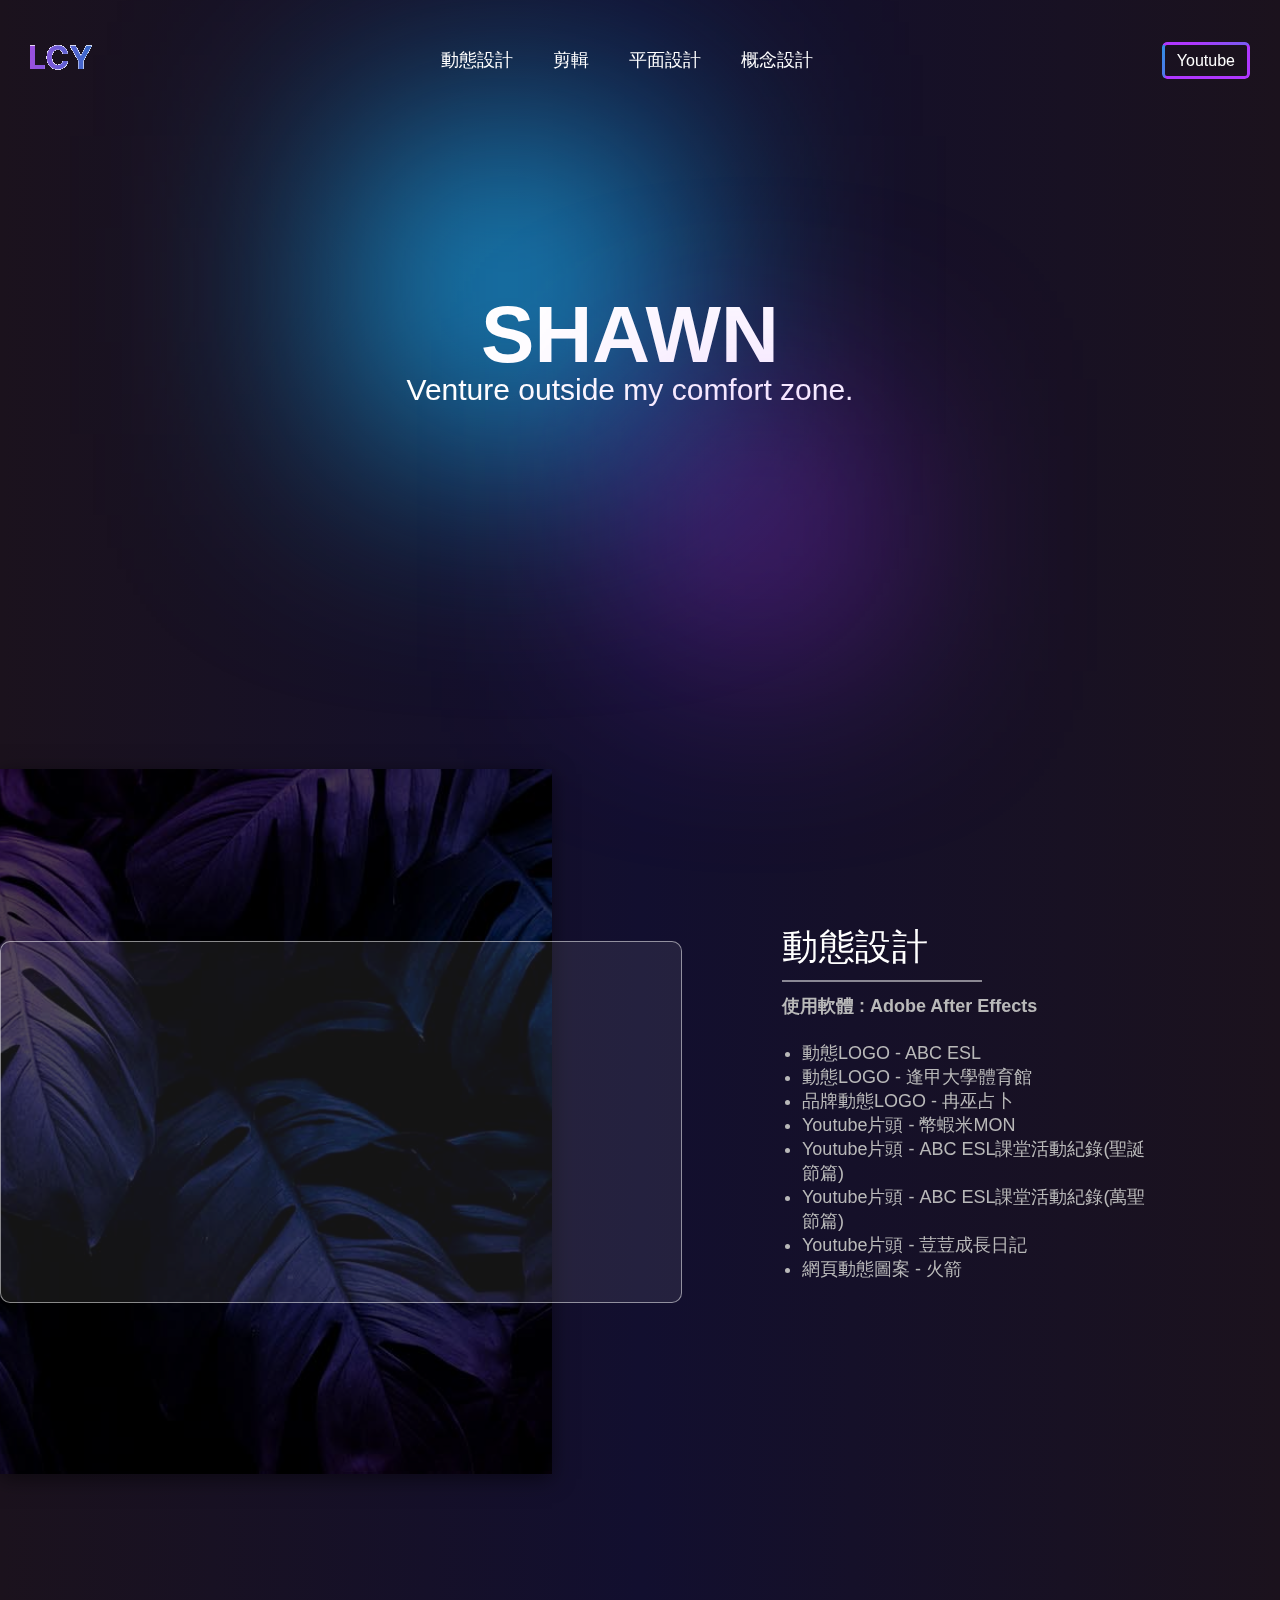
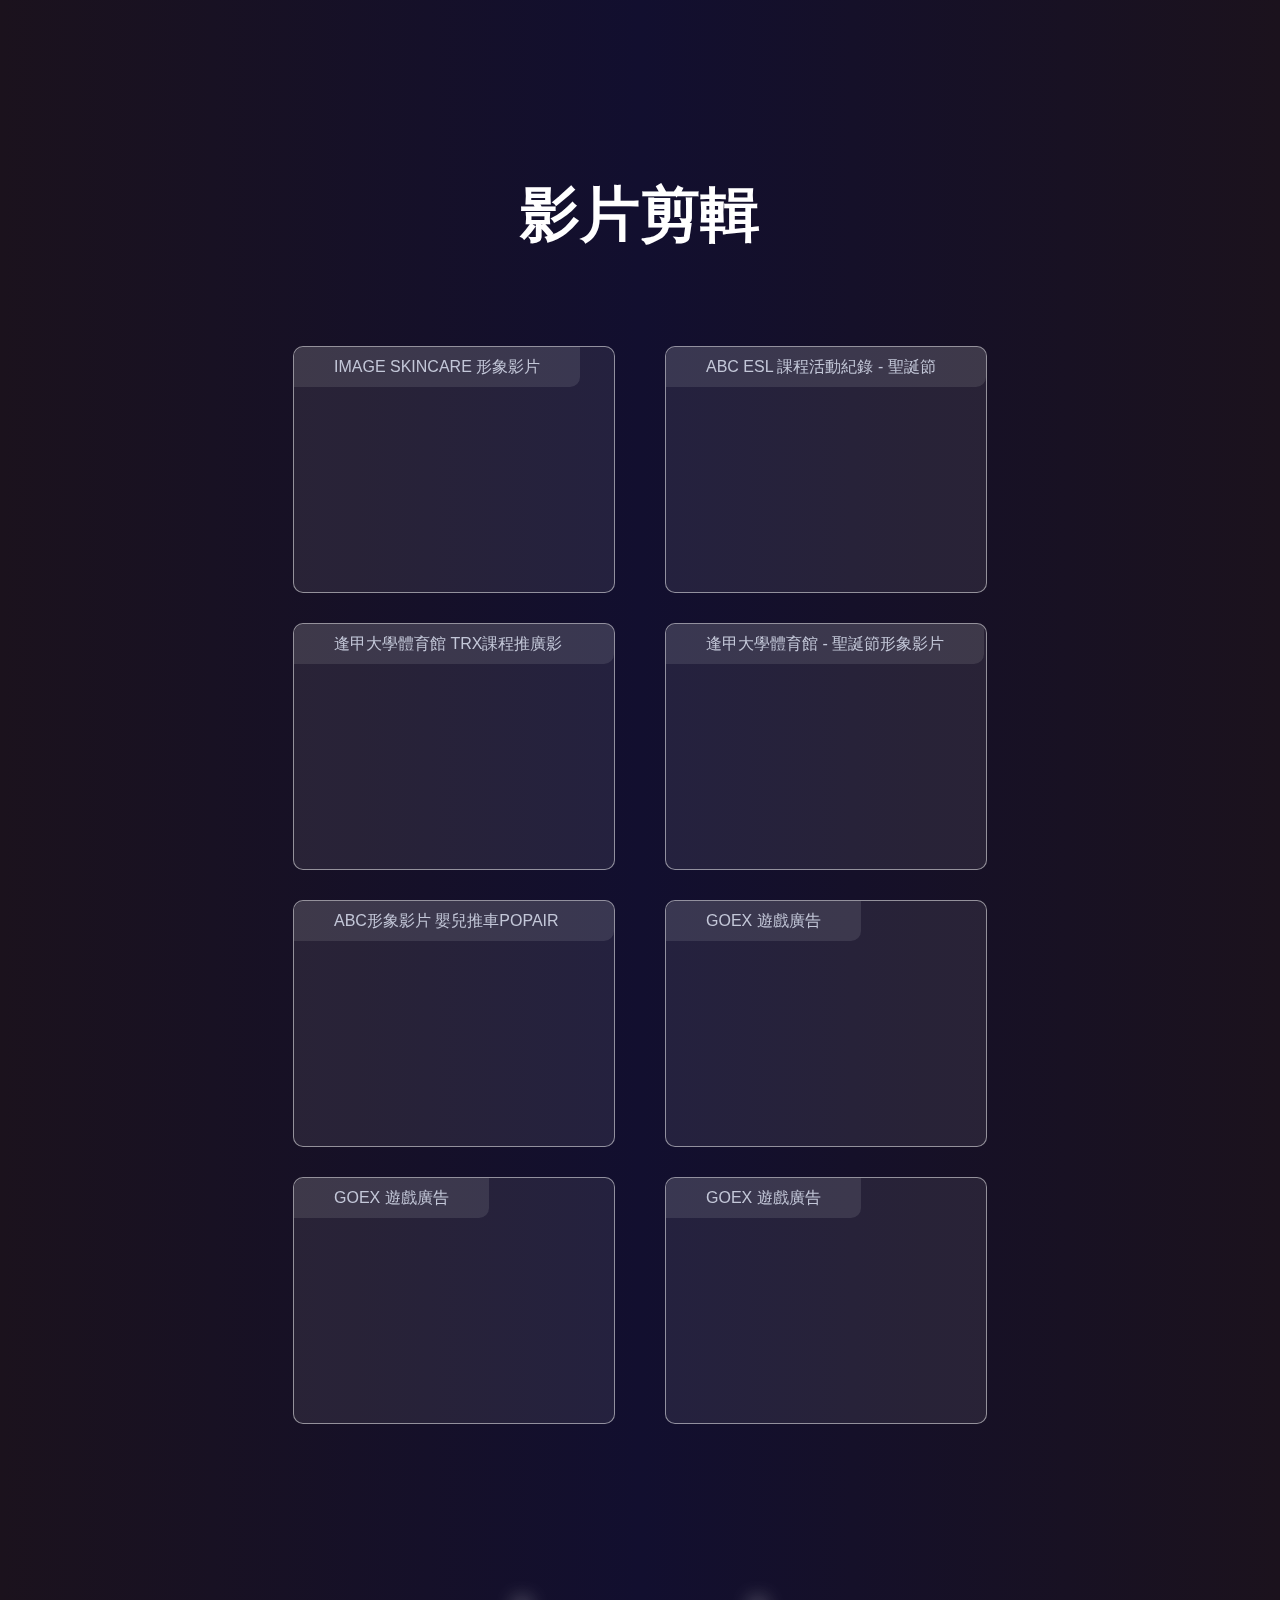
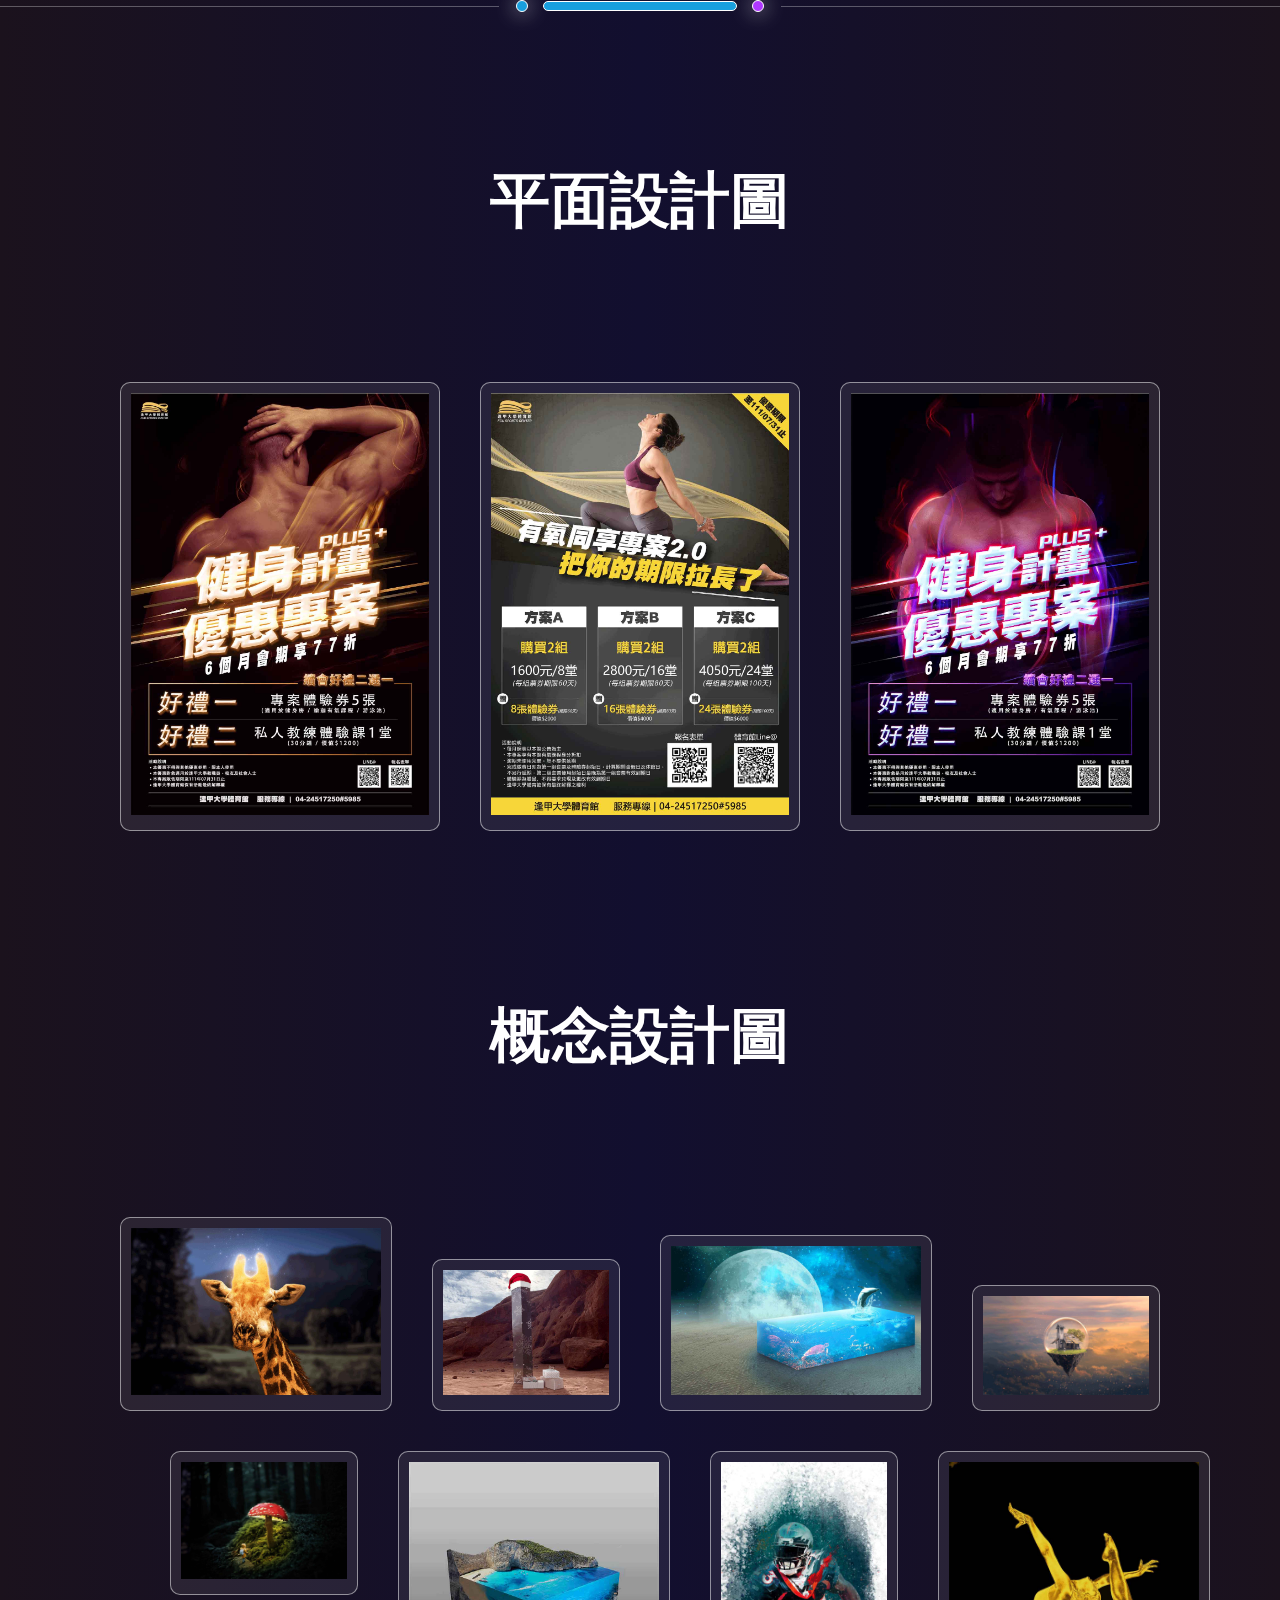
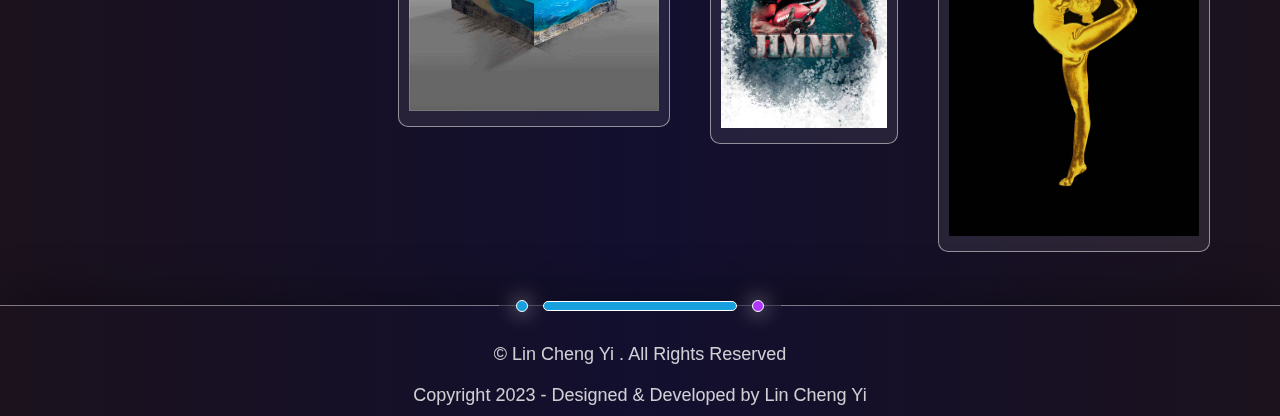
<file: index.html>
<!DOCTYPE html>
<html lang="en">
<head>
    <meta charset="UTF-8">
    <meta http-equiv="X-UA-Compatible" content="IE=edge">
    <meta name="viewport" content="width=device-width, initial-scale=1.0">

    <link rel="stylesheet" href="./style/main_v2.min.css">

    <!-- <link rel="stylesheet" href="https://cdnjs.cloudflare.com/ajax/libs/slick-carousel/1.8.1/slick.css" /> -->
    <!-- <link rel="stylesheet" href="https://cdnjs.cloudflare.com/ajax/libs/slick-carousel/1.8.1/slick-theme.css" /> -->
    <!-- <link rel="stylesheet" href="https://cdnjs.cloudflare.com/ajax/libs/font-awesome/6.1.1/css/all.min.css" integrity="sha512-KfkfwYDsLkIlwQp6LFnl8zNdLGxu9YAA1QvwINks4PhcElQSvqcyVLLD9aMhXd13uQjoXtEKNosOWaZqXgel0g==" crossorigin="anonymous" referrerpolicy="no-referrer" /> -->

    <script src="https://cdnjs.cloudflare.com/ajax/libs/jquery/3.5.1/jquery.js"></script>
    <!-- <script src="https://cdnjs.cloudflare.com/ajax/libs/slick-carousel/1.8.1/slick.js"></script> -->
    <title>Shawn's showreel</title>
    <style>
        .responsive{
            margin: 0 auto;
            justify-content: center;
            display: flex;
            flex-wrap: wrap;
        }
        .sitem{
            width: 25vw;
            margin-bottom: 30px;
        }
    </style>
</head>
<body>
    <div class="shawnReel_main">

        
        
        <!-- Navbar -->
        <div id="shawnReel_header">
            <div class="header">

                <input type="checkbox" >
                <div class="navthree">
                    <span class="line line1"></span>
                    <span class="line line2"></span>
                    <span class="line line3"></span>
                </div>

                <!-- Mobile Navbar -->
                <div id="shawnReel_mbNav">
                    <div class="rightnav">
                        <!-- <div class="top">
                            <img src="./img/logo.png" alt="">
                        </div> -->
                        <div class="mid">
                            <ul>
                                <li><p class="step stepactive"><span></span></p><a href="#fx">動態設計</a><p class="step stepactive"><span></span></p></li>
                                <li><p class="step stepactive"><span></span></p><a href="#motion">剪輯</a><p class="step stepactive"><span></span></p></li>
                                <li><p class="step stepactive"><span></span></p><a href="#GYM">平面設計</a><p class="step stepactive"><span></span></p></li>
                                <li><p class="step stepactive"><span></span></p><a href="#AIPS">概念合成</a><p class="step stepactive"><span></span></p></li>
                            </ul>
                        </div>
                        <div class="btm">
                            <p>Copyright 2023 - Designed & Developed by <span>Lin Cheng Yi</span></p>
                        </div>
                        
                    </div>
                    <div class="rightnavback"></div>
                </div>

                
                <!-- PC Navbar -->
                <div class="headerIn">
                    <div class="logo">
                        <a href="index_v2.html"><img src="./img/logo.png" alt=""></a>
                    </div>
                    <div class="nav">
                        <ul>
                            <li><a class="navbarlinkpass" href="#fx">動態設計</a> </li>
                            <li><a class="navbarlinkpass" href="#motion">剪輯</a></li>
                            <li><a class="navbarlinkpass" href="#GYM">平面設計</a></li>
                            <li><a class="navbarlinkpass" href="#AIPS">概念設計</a></li>
                        </ul>
                    </div>
                    <!-- <div class="logo">
                        <a href="index_v2.html"><img src="./img/logo.png" alt=""></a>
                    </div> -->
                    <div class="sign">
                        <a href="https://youtu.be/wHe_EPfJk_A?si=VNvvX0jA_NDKuzzR" target="_blank"  class="contactMe">Youtube</a>
                    </div>
                </div>
            </div>
        </div>
        
        <!-- Content -->
        <div class="shawnReel_content">

            <!-- home section -->
            <section id="home">
                <div class="container">
                    <h1 class="home_title" data-align="center">Shawn</h1>
                    <p class="home_subtitle" data-align="center">         Venture outside my comfort zone. </p>
                </div>
            </section>

            <!-- shawnReel_dividers -->
            <!-- <div class="shawnReel_dividers">
                <div class="container">
                    <div class="divider_list">
                        <ul>
                            <li>
                                <div class="divider_title">
                                    <h3 class="dtitle"><span>9999</span></h3>
                                    <p class="step">
                                        <span></span>
                                    </p>
                                    <div class="lildivider"></div>
                                </div>
                            </li>
                            <li> 
                                <div class="divider_title">
                                    <h3 class="dtitle"><span>9999</span></h3>
                                    <p class="step"><span></span></p>
                                    <div class="lildivider stop"></div>
                                </div>
                            </li>
                            <li>
                                <div class="divider_title">
                                    <h3 class="dtitle"><span>9999</span></h3>
                                    <p class="step"><span></span></p>
                                    <div class="lildivider"></div>
                                </div>
                            </li>
                            <li>
                                <div class="divider_title">
                                    <h3 class="dtitle"><span>9999</span></h3>
                                    <p class="step"><span></span></p>
                                </div>
                            </li>
                        </ul>
                    </div>
                            
                </div>
            </div> -->

            <!-- 動態設計 -->
            <section id="fx">
                <div class="container">
                    <div class="fxleft">
                        <div class="fximg">
                            <div class="fximgin">
                                
                                
                                
                                <iframe width="560" height="315" src="https://www.youtube.com/embed/wHe_EPfJk_A?si=ZokDRBDv83t41r-4" title="YouTube video player" frameborder="0" allow="accelerometer;  clipboard-write; encrypted-media; gyroscope; picture-in-picture; web-share" allowfullscreen></iframe>


                            </div>
                        </div>
                        <div class="fxbg">
                            <div class="fxcolor"></div>
                            <div class="fximage"></div>
                        </div>
                    </div>
                    <div class="fxright" >
                        <div class="fxrightin">
                            <h3 class="fxtitle">
                                動態設計
                            </h3>
                            <h3 class="textDivider"></h3>
                            <div class="fxcontent" >
                                <h4>
                                    使用軟體 : Adobe After Effects
                                </h4 >
                                <ul style="padding-inline-start: 20px;">
                                    <!-- <li>使用軟體 : Adobe Premiere </li> -->
                                    <li>動態LOGO - ABC ESL</li>
                                    <li>動態LOGO - 逢甲大學體育館</li>
                                    <li>品牌動態LOGO - 冉巫占卜</li>
                                    <li>Youtube片頭 - 幣蝦米MON</li>
                                    <li>Youtube片頭 - ABC ESL課堂活動紀錄(聖誕節篇)</li>
                                    <li>Youtube片頭 - ABC ESL課堂活動紀錄(萬聖節篇)</li>
                                    <li>Youtube片頭 - 荳荳成長日記</li>
                                    <li>網頁動態圖案 - 火箭</li>
                                </ul>
                                
                            </div>
                        </div>
                    </div>
                </div>
            </section>


            <!-- motion graphic section -->
            <section id="motion">
                
                <div class="container bg-primary p-5">
                    <h1>影片剪輯</h1>
                    <div class=" responsive">
                        <div class="" >
                            <div class="sitem">
                                <span>Image skincare 形象影片</span>
                                <iframe width="100%" height="200px" src="https://www.youtube.com/embed/8OcMymAA-Kg" title="YouTube video player" frameborder="0" allow="accelerometer;  clipboard-write; encrypted-media; gyroscope; picture-in-picture; web-share" allowfullscreen></iframe>
                            </div>
                        </div>
                        <div class="" >
                            <div class="sitem">
                                <span>ABC ESL 課程活動紀錄 - 聖誕節篇</span>
                                <iframe width="100%" height="200px" src="https://www.youtube.com/embed/mh3BnU1owT4" title="YouTube video player" frameborder="0" allow="accelerometer;  clipboard-write; encrypted-media; gyroscope; picture-in-picture; web-share" allowfullscreen></iframe>
                            </div>
                        </div>
                        
                        <div class="" >
                            <div class="sitem">
                                <span>逢甲大學體育館 TRX課程推廣影片</span>
                                <iframe width="100%" height="200px" src="https://www.youtube.com/embed/myGoJM1970M" title="YouTube video player" frameborder="0" allow="accelerometer;  clipboard-write; encrypted-media; gyroscope; picture-in-picture; web-share" allowfullscreen></iframe>
                            </div>
                        </div>
                        <div class="" >
                            <div class="sitem">
                                <span>逢甲大學體育館 - 聖誕節形象影片</span>
                                <iframe width="100%" height="200px" src="https://www.youtube.com/embed/jIW8evduyHU" title="YouTube video player" frameborder="0" allow="accelerometer;  clipboard-write; encrypted-media; gyroscope; picture-in-picture; web-share" allowfullscreen></iframe>
                            </div>
                        </div>
                        <div class="" >
                            <div class="sitem">
                                <span>ABC形象影片 嬰兒推車popair系列</span>
                                <iframe width="100%" height="200px" src="https://www.youtube.com/embed/nWfHtiLQ6oI" title="YouTube video player" frameborder="0" allow="accelerometer;  clipboard-write; encrypted-media; gyroscope; picture-in-picture; web-share" allowfullscreen></iframe>
                            </div>
                        </div>
                        <div class="" >
                            <div class="sitem">
                                <span>GOEX 遊戲廣告</span>
                                <iframe width="100%" height="200px" src="https://www.youtube.com/embed/4jYe_CzMZ2Q" title="YouTube video player" frameborder="0" allow="accelerometer;  clipboard-write; encrypted-media; gyroscope; picture-in-picture; web-share" allowfullscreen></iframe>
                            </div>
                        </div>
                        <div class="" >
                            <div class="sitem">
                                <span>GOEX 遊戲廣告</span>
                                <iframe width="100%" height="200px" src="https://www.youtube.com/embed/ZJI945tR3yk" title="YouTube video player" frameborder="0" allow="accelerometer;  clipboard-write; encrypted-media; gyroscope; picture-in-picture; web-share" allowfullscreen></iframe>
                            </div>
                        </div>
                        <div class="" >
                            <div class="sitem">
                                <span>GOEX 遊戲廣告</span>
                                <iframe width="100%" height="200px" src="https://www.youtube.com/embed/LSrk2NEF0T4" title="YouTube video player" frameborder="0" allow="accelerometer;  clipboard-write; encrypted-media; gyroscope; picture-in-picture; web-share" allowfullscreen></iframe>
                            </div>
                        </div>
                        
                        
                        
                        
                    </div> 
                </div>
            
        </section>


            <!-- compotion section -->
            <!-- <section id="comp">
                <div class="container">
                    <div class="compleft fxleft">
                        <div class="fximg">
                            <div class="fximgin">
                                <video width="640" height="360" controls>
                                    <source src="./img/2021_Shawn's_Deomreel.mp4" type="video/mp4">
                                  Your browser does not support the video tag.
                                </video>
                                
                                <img src="./img/1x1.jpg" alt="">
                            </div>
                        </div>
                        <div class="compbg fxbg">
                            <div class="fxcolor"></div>
                            <div class="fximage"></div>
                        </div>
                    </div>
                    <div class="fxright" style=" padding: 166px 0px 4px 197px;">
                        <div class="fxrightin">
                            <h3 class="fxtitle" style="margin-top: -27px;">
                                Nuke Demoreel
                            </h3>
                            <h3 class="textDivider"></h3>
                            <div class="fxcontent" >
                                <h4>
                                    software used :Nuke Mocha
                                </h4 >
                                <ul style="padding-inline-start: 20px;">
                                    <li>Mocha tracking</li>
                                    <li>CameraTracker</li>
                                    <li>Keying</li>
                                    <li>Roto</li>
                                </ul>
                            </div>
                        </div>
                    </div>
                </div>
            </section> -->

            <!-- zbrush section -->
            <!-- <section id="zbrush">
                    <div class="container">
                        <div class=" zleft">
                            <div class="zleftup">
                                <div class="leftupin">
                                    <img src="./img/img-9.jpg" alt="">
                                    <img src="./img/img-9.jpg" alt="">
                                    <img src="./img/img-9.jpg" alt="">
                                    <img src="./img/img-9.jpg" alt="">
                                </div>
                                    
                                
                            </div>
                        </div>
                        <div class="zright">
                            <div class="zrightin">
                                <h3 class="ztitle">
                                    3D雕塑
                                </h3>
                                <h3 class="textDivider"></h3>
                                <div class="zcontent">
                                    <p>
                                        使用軟體:Zbrush
                                    </p>
                                </div>
                                <div class="rightdown">
                                    <video  controls>
                                        <source src="./img/zbrush1.mp4" type="video/mp4">
                                      Your browser does not support the video tag.
                                    </video>
                                </div>
                            </div>
                        </div>
                    </div>
            </section> -->


            <!-- robotdivider section -->
            <div id="robotdivider">
                <div class="robotin">
                    <div class="robot">
                        <div class="rob1"></div>
                        <div class="lifebar"></div>
                        <div class="rob2"></div>
                    </div>
                </div>
            </div>


            <!-- GYM section -->
             <section id="GYM">
                <div class="container">
                    <h1>平面設計圖</h1>
                    <div class="artmap">
                        <div class="artmap_top">
                            <div class="item tall">
                                <img class="" src="./img/1006.jpg" alt="">
                            </div>
                            <div class="item tall">
                                <img class="" src="./img/1007.jpg" alt="">
                            </div>
                            <div class="item tall">
                                <img class="" src="./img/1008.jpg" alt="">
                            </div>
                           
                            
                        </div>
                       
                    </div>
                </div>
                    
            </section>

            <!-- AIPS section -->
             <section id="AIPS">
                <div class="container">
                    <h1>概念設計圖</h1>
                    <div class="artmap">
                        <div class="artmap_top">
                            <div class="item tall">
                                <img class="" src="./img/8zWknSG.jpg" alt="">
                            </div>
                            <div class="item short">
                                <img class="" src="./img/Eudb3sz.jpg" alt="">
                            </div>
                            <div class="item tall">
                                <img class="" src="./img/VXCAKV1.jpg" alt="">
                            </div>
                            <div class="item short">
                                <img class="" src="./img/PGy3zAE.jpg" alt="">
                            </div>
                            
                        </div>
                        <div class="artmap_bottom">
                            <div class="item short">
                                <img class="" src="./img/LzkYsp4.jpg" alt="">
                            </div>
                            <div class="item tall">
                                <img class="" src="./img/beach.jpg" alt="">
                            </div>
                            <div class="item short">
                                <img class="" src="./img/coach1.jpg" alt="">
                            </div>
                            <div class="item tall">
                                <img class="" src="./img/Golden.jpg" alt="">
                            </div>

                        </div>
                    </div>
                </div>
                    
            </section>
            
            <br>

            

            <!-- robotdivider section -->
            <div id="robotdivider" >
                <div class="robotin contacttopline">
                    <div class="robot">
                        <div class="rob1"></div>
                        <div class="lifebar"></div>
                        <div class="rob2"></div>
                    </div>
                </div>
            </div>

            <!-- contact me section -->
            <!-- <section id="contact">
                <div class="shawnReel_dividers">
                    <div class="container">
                        <h1>與我聯絡</h1>
                        <div class="conitem">
                            <div class="contop">
                            </div>
                            <div class="conbottom">
                                <ul>
                                    <li>
                                        <div>
                                            <p>name</p>
                                            <h2>SHAWN LIN</h2>
                                        </div>
                                    </li>
                                    <li>
                                        <div>
                                            <p>email</p>
                                            <h2>acc0752001@gmail.com</h2>
                                        </div>
                                    </li>
                                    <li>
                                        <div>
                                            <p>phone</p>
                                            <h2>0952-626-779</h2>
                                        </div>
                                    </li>
                                    <li>
                                        <div>
                                            <p>name</p>
                                            <h2>SHAWN LIN</h2>
                                        </div>
                                    </li>
                                </ul>
                            </div>
                        </div>
                    </div>
                </div>
            </section> -->
        </div> 
            <!-- footer -->
        <section id="shawnReel_footer">
            <div class="container"   style="padding-top: 28px;">
                <p>© Lin Cheng Yi . All Rights Reserved</p>
                <p>Copyright 2023 - Designed & Developed by Lin Cheng Yi</p>
            </div>
        </section>

        <!-- totop -->
        <a href="#home"></a>
    </div>

</body>
</html>

<script>
    $(window).scroll(function(){
        if($(window).scrollTop() > 0){
            $(".header").addClass("active");
            $(".sign  a").addClass("active");
        }else{
            $(".header").removeClass("active"); 
        }
    })
    
    $(".responsive").slick({
            //autoplay: true,
            // autoplaySpeed: 3000,
            dots: true,
            infinite: true,
            speed: 1000,
            slidesToShow: 4,
            slidesToScroll: 1,
            responsive: [
                {
                breakpoint: 1700,
                settings: {
                    slidesToShow: 3,
                    slidesToScroll: 3,
                    infinite: true,
                    dots: true
                }
                },
                {
                breakpoint: 1425,
                settings: {
                    slidesToShow: 2,
                    slidesToScroll: 2
                }
                },
                {
                breakpoint: 870,
                settings: {
                    slidesToShow: 1,
                    slidesToScroll: 1
                }
                }
            ]
        });
        
        let navactivetoogle=0;
    $("#shawnReel_mbNav > .rightnav > .mid > ul > li   ").on('click', function(){
        $(".header input").prop("checked", false);
        // $(".rightnav ").removeClass("rightnavactive");
        // $(".header ul ").removeClass("navactivetoogle");
        // navactivetoogle = !navactivetoogle;
        // $("#shawnReel_mbNav").css("display", "none")
    })
    // $(".navthree").on('click', function(){
    //     if(navactivetoogle){
    //         $("#shawnReel_mbNav .rightnav").removeClass("switch");
    //         $(".header ul ").removeClass("navactivetoogle");
    //         navactivetoogle = !navactivetoogle;
    //         $("#shawnReel_mbNav ").css("display", "none");
    //     }else{
    //         $("#shawnReel_mbNav .rightnav").addClass("switch");
    //         $(".header ul").addClass("navactivetoogle");
    //         navactivetoogle = !navactivetoogle;
    //         $("#shawnReel_mbNav ").css("display", "block");
    //     }
    // })
</script>
</file>
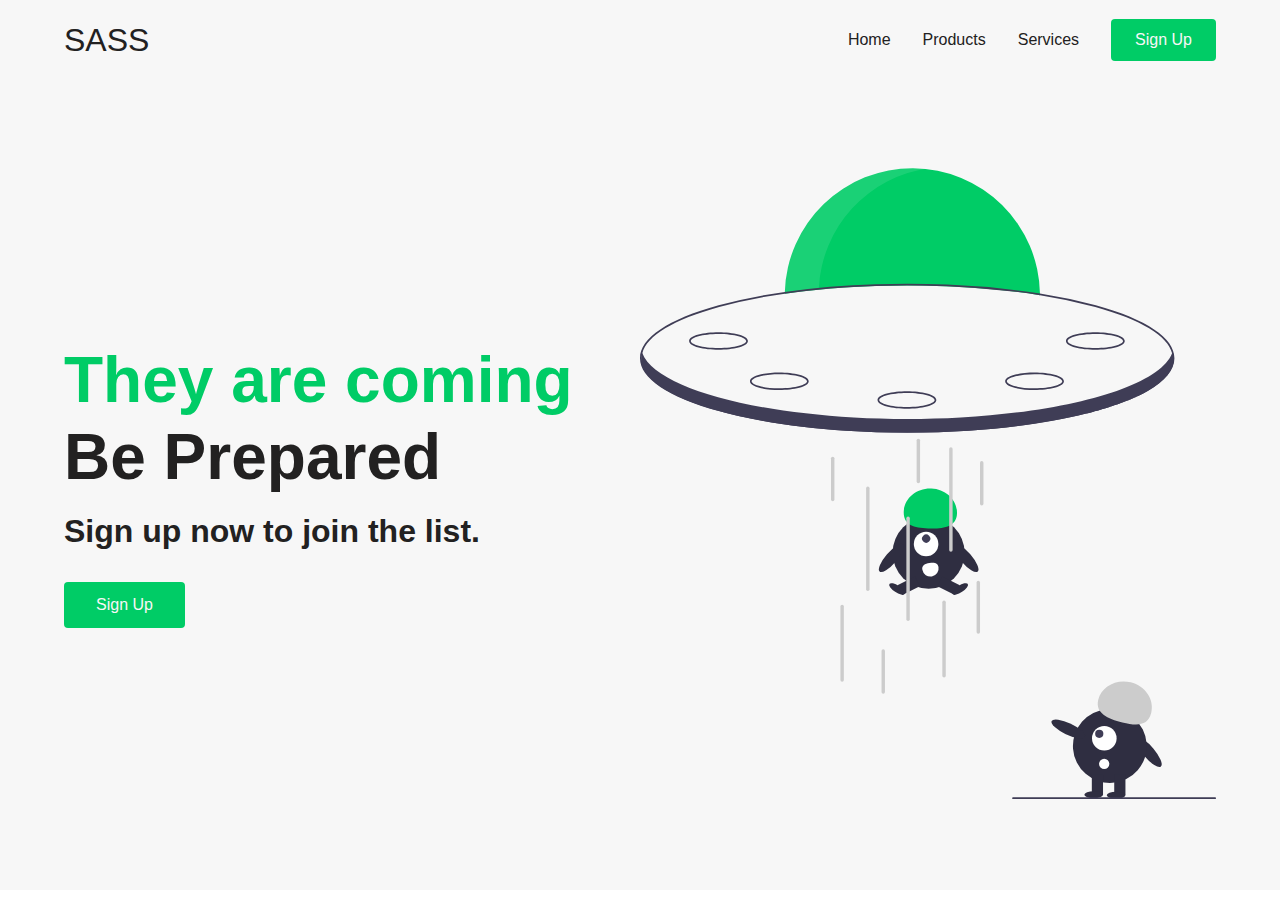
<file: lab/demo/sass-website-v1-main/index.html>
<!DOCTYPE html>
<html lang="en">
  <head>
    <meta charset="UTF-8" />
    <meta name="viewport" content="width=device-width, initial-scale=1.0" />
    <link
      rel="stylesheet"
      href="https://use.fontawesome.com/releases/v5.15.1/css/all.css"
      integrity="sha384-vp86vTRFVJgpjF9jiIGPEEqYqlDwgyBgEF109VFjmqGmIY/Y4HV4d3Gp2irVfcrp"
      crossorigin="anonymous"
    />
    <link rel="stylesheet" href="./styles/styles.css" />
    <title>Document</title>
  </head>
  <body>
    <!-- Navbar Section -->
    <nav class="navbar">
      <a href="/" class="navbar__logo">SASS</a>
      <div class="navbar__bars"><i class="fas fa-bars"></i></div>
      <div class="navbar__menu">
        <a href="/" class="navbar__menu--links">Home</a>
        <a href="/" class="navbar__menu--links">Products</a>
        <a href="/" class="navbar__menu--links">Services</a>
        <a href="/" class="navbar__menu--links" id="button">Sign Up</a>
      </div>
    </nav>

    <!-- Hero Section -->
    <div class="hero">
      <div class="hero__container">

        <div class="hero__container--left">
          <h1>They are coming</h1>
          <h2>Be Prepared</h2>
          <p>Sign up now to join the list.</p>
          <button class="hero__container--btn"><a href="#">Sign Up</a></button>
        </div>


        <div class="hero__container--right">
          <img
            src="images/img-2.svg"
            alt="alien"
            class="hero__container--img"
          />
        </div>
        
      </div>
    </div>
  </body>
</html>
</file>
<file: lab/demo/sass-website-v1-main/styles/styles.css>
.navbar__menu--links, .navbar__menu, .navbar__logo {
  display: flex;
  align-items: center;
}

.navbar {
  background: #f7f7f7;
  height: 80px;
  display: flex;
  justify-content: space-between;
  padding: 0.5rem calc((100vw - 1200px) / 2);
  z-index: 10;
  position: relative;
}
.navbar__logo {
  color: #222121;
  cursor: pointer;
  text-decoration: none;
  font-size: 2rem;
  margin-left: 24px;
}
.navbar__bars {
  opacity: 0;
}
@media screen and (max-width: 768px) {
  .navbar__bars {
    color: #222121;
    opacity: 1;
    position: absolute;
    top: 22px;
    right: 20px;
    font-size: 2rem;
  }
}
.navbar__menu {
  list-style: none;
  text-align: center;
  margin-right: 24px;
}
@media screen and (max-width: 768px) {
  .navbar__menu {
    display: none;
  }
}
.navbar__menu--links {
  color: #222121;
  justify-content: center;
  text-decoration: none;
  padding: 0 1rem;
}
.navbar__menu--links:hover {
  color: #00cc66;
  transition: all 0.3s ease;
}
.navbar__menu #button {
  padding: 12px 24px;
  border: none;
  outline: none;
  border-radius: 4px;
  background: #00cc66;
  margin-left: 16px;
  color: #f7f7f7;
}
.navbar__menu #button:hover {
  background: #fb4b4e;
  transition: all 0.3s ease;
}

* {
  box-sizing: border-box;
  margin: 0;
  padding: 0;
  font-family: "Kumbh Sans", sans-serif;
}

.hero {
  background-color: #f7f7f7;
}
.hero__container {
  display: grid;
  grid-template-columns: 1fr 1fr;
  align-items: center;
  justify-items: center;
  margin: 0 auto;
  height: 90vh;
  z-index: 1;
  width: 100%;
  max-width: 1200px;
  padding-right: 24px;
  padding-left: 24px;
}
@media screen and (max-width: 768px) {
  .hero__container {
    grid-template-columns: 1fr;
    height: 100%;
  }
}
.hero__container--left {
  width: 100%;
  line-height: 1.2;
}
@media screen and (max-width: 768px) {
  .hero__container--left {
    padding: 5rem 0;
  }
}
@media screen and (max-width: 280px) {
  .hero__container--left {
    line-height: 1.5;
  }
}
.hero__container--left h1 {
  font-size: 4rem;
  color: #00cc66;
}
@media screen and (max-width: 280px) {
  .hero__container--left h1 {
    font-size: 1.5rem;
  }
}
.hero__container--left h2 {
  font-size: 4rem;
  color: #222121;
}
@media screen and (max-width: 280px) {
  .hero__container--left h2 {
    font-size: 2rem;
  }
}
.hero__container--left p {
  font-size: 2rem;
  color: #222121;
  margin-top: 1rem;
  font-weight: 700;
}
@media screen and (max-width: 280px) {
  .hero__container--left p {
    font-size: 1.5rem;
  }
}
.hero__container--btn {
  font-size: 1rem;
  background-color: #00cc66;
  padding: 14px 32px;
  border: none;
  border-radius: 4px;
  color: #f7f7f7;
  margin-top: 2rem;
  cursor: pointer;
  position: relative;
  transition: all 0.3s;
  outline: none;
}
.hero__container--btn a {
  position: relative;
  z-index: 2;
  color: #f7f7f7;
  text-decoration: none;
}
.hero__container--btn:after {
  position: absolute;
  content: "";
  top: 0;
  left: 0;
  width: 0;
  height: 100%;
  background: #fb4b4e;
  transition: all 0.3s;
  border-radius: 4px;
}
.hero__container--btn:hover:after {
  width: 100%;
}
.hero__container--right {
  text-align: center;
}
.hero__container--img {
  height: 100%;
  width: 100%;
}/*# sourceMappingURL=styles.css.map */
</file>
<file: style/main_v2.min.css>
@import url("https://fonts.googleapis.com/css2?family=Montserrat:wght@500&display=swap");@import url("https://fonts.googleapis.com/css2?family=Noto+Sans+TC:wght@300&display=swap");@import url("https://fonts.googleapis.com/css2?family=Inter:wght@900&family=Noto+Sans+TC:wght@300&display=swap");@keyframes btnBorder{0%{background-position: 0% 50%;} 50%{background-position: 100% 50%;} 100%{background-position: 0% 50%;}}.stepactive{display: block;}html, body{margin: 0; padding: 0; box-sizing: border-box; font-family: "Nunito", sans-serif; font-weight: 100; scroll-behavior: smooth;}body{background: linear-gradient(90deg, #1b121d 0, #120f2f 50%, #1b121d 100%); overflow-x: hidden; position: relative; overflow-x: hidden; font-size: 18px; font-weight: 400; word-break: break-word; height: 100vh; max-height: 100vh;}body::before{content: ""; position: fixed; width: 300px; height: 300px; left: 28%; top: 15%; background: #189fde; filter: blur(120px);}body::after{content: ""; position: fixed; width: 150px; height: 150px; right: 35%; top: 50%; background: #af37ff; filter: blur(120px);}.shawnReel_main{position: relative; display: flex; flex-direction: column; min-height: 100vh; box-sizing: border-box;}#shawnReel_header .rightnav{width: 80%; height: 100vh; position: fixed; transform: translateX(100%); display: flex; flex-direction: column; padding: 50px 10px; top: 0; right: 0; background-color: #130f15; color: #fff; z-index: 10; transition: 0.3s;}#shawnReel_header .top{height: 20%; display: flex; align-items: center; margin: 0 auto;}#shawnReel_header .mid{height: 50%;}#shawnReel_header .mid ul{padding: 0;}.header .nav ul{padding-left: 0px;}#shawnReel_header .mid li{display: flex; justify-content: center; align-items: center; text-align: center; font-size: 25px; padding: 10px 0; list-style: none;}#shawnReel_header .mid li:hover .step{display: block;}#shawnReel_header .mid li:hover a{color: rgb(255, 255, 255); font-size: 28px;}#shawnReel_header .mid .step{display: none; width: 18px; height: 18px; align-items: center;}#shawnReel_header .mid .step span{font-size: 4px; padding: 0px 7px; top: -9.5px;}#shawnReel_header .mid p{margin: 0 2.5px;}#shawnReel_header .mid a{color: rgba(255, 255, 255, 0.6); text-decoration: none;}#shawnReel_header .btm{height: 20%; display: flex; align-items: flex-end; justify-content: center; position: relative; bottom: 0; font-size: 16px; text-align: center; color: rgba(255, 255, 255, 0.6);}#shawnReel_header .btm span{padding: 2px 5px; font-size: 18px; color: rgb(255, 255, 255); animation: Color 3s linear infinite;}@keyframes Color{0%{color: rgb(255, 255, 255);} 50%{color: rgba(255, 255, 255, 0.6);} 100%{color: rgb(255, 255, 255);}}#shawnReel_header .rightnavback{width: 100%; height: 100vh; position: fixed; transform: translateX(-100%); top: 0; left: 0; right: 0; bottom: 0; background-color: rgba(0, 0, 0, 0.9); transition: 0.3s ease-in-out;}#shawnReel_header{position: fixed; width: 100%; z-index: 5;}.header{position: relative; padding: 30px; right: 0; top: 0; left: 0; border-bottom: 1px solid transparent; transition: 0.3s;}.header input, .header .navthree{display: none;}.header.active{font-size: 16px; padding: 8px 30px; background: linear-gradient(90deg, #1b121d 0, #120f2f 50%, #1b121d 100%); box-shadow: 0px 0px 7px rgba(255, 255, 255, 0.3);}.header .headerIn{display: flex; justify-content:space-between; align-items: center;}.header .headerIn .contactMe{font-size: 16px; background-color: transparent; position: relative; padding: 10px 15px; color: #fff; border-radius: 6px; transition: all 0.3s ease; text-decoration: none; cursor: pointer;}.header .headerIn .contactMe:after{content: ""; position: absolute; top: 0; left: 0; right: 0; bottom: 0; border-radius: 5px; border: 3px solid transparent; background: linear-gradient(-45deg, #af37ff, #189fde, #af37ff, #af37ff); background-size: 400% 400%; -webkit-mask: linear-gradient(#fff 0 0) padding-box, linear-gradient(#fff 0 0); -webkit-mask-composite: destination-out; animation: btnBorder 5s linear 0s infinite alternate forwards running;}.header .nav ul{display: flex; justify-content: space-between; list-style-type: none; color: #fff;}.header .nav li{margin: 0 20px;}.header .nav a{text-decoration: none; color: #fff;}.navbarlink{text-decoration: none; color: #fff;}@media screen and (max-width: 1150px){.header .header.active{padding: 32px 30px;} .header .headerIn{display: none;} .header input, .header .navthree{display: block; position: absolute; top: 20px; right: 20px;} .header.active{padding: 32px 30px;} .header .navthree{width: 35px; height: 28px; z-index: 11; display: flex; flex-direction: column; justify-content: space-between; cursor: pointer;} .header .navthree .line{height: 4px; width: 100%; border-radius: 10px; background: rgb(255, 255, 255); transition: transform 0.3s ease-in-out;} .header .navthree .line1{transform-origin: 0% 0%;} .header .navthree .line3{transform-origin: 0% 100%;} .header input{width: 40px; height: 40px; z-index: 15; margin: 0; opacity: 0; cursor: pointer;} .header input[type=checkbox]:checked ~ #shawnReel_mbNav .rightnav{transform: translateX(0);} .header input[type=checkbox]:checked ~ #shawnReel_mbNav .rightnavback{transform: translateX(0);} .header input[type=checkbox]:checked ~ .navthree .line1{transform: rotate(45deg);} .header input[type=checkbox]:checked ~ .navthree .line2{animation: byetwo linear 0.2s alternate forwards running;} .header input[type=checkbox]:checked ~ .navthree .line3{transform: rotate(-45deg);} @keyframes byetwo{0%{transform: translateX(0); opacity: 100;} 100%{transform: translateX(-10px); opacity: 0;} }}.shawnReel_content{padding: 100px 0px 0px 0px; position: relative; display: flex; flex-direction: column; color: #fff; min-height: 100vh;}#home{padding: 180px 50px 30px 30px; overflow: hidden; line-height: 1.44px;}#home > .container{max-width: 1800px; padding: 0 100px; margin: 0 auto; min-height: 300px; text-align: center;}#home > .container > .home_title{text-transform: uppercase; font-size: 80px;}#home > .container > .home_subtitle{font-size: 30px;}@media screen and (max-width: 900px){#home > .container > .home_title{font-size: 60px;} #home > .container > .home_subtitle{font-size: 24px;} #home > .container{padding: 0;}}@media screen and (max-width: 450px){#home > .container > .home_subtitle{font-size: 17px;}}.shawnReel_dividers{border-top: 1px solid rgba(255, 255, 255, 0.08); border-bottom: 1px solid rgba(255, 255, 255, 0.08); box-shadow: 0 5px 20px rgba(0, 0, 0, 0.25); background-color: rgba(0, 0, 0, 0.15); padding: 100px 30px; padding: 20px 30px;}.shawnReel_dividers .container{max-width: 1800px; padding: 0 100px; margin: 0 auto; align-items: center;}.shawnReel_dividers .container ul{margin: 0 0 0 -140px; padding: 0; list-style-type: none; display: flex; flex-wrap: wrap;}.shawnReel_dividers .container li{width: 25%;}@media (max-width: 1040px){.shawnReel_dividers .container li{width: 50%;} .shawnReel_dividers .container .stop{display: none;}}.divider_title{position: relative; width: 100%; line-height: 1px; text-align: center; display: flex; flex-direction: column; align-items: center; padding: 0px 10px;}.dtitle{width: -moz-fit-content; width: fit-content; max-width: 100%; margin: 0; padding: 0; font-size: 50px; font-weight: 600; letter-spacing: 0; line-height: 1; background: linear-gradient(45deg, #189fde, #af37ff); -webkit-background-clip: text; -webkit-text-stroke: 4px transparent; color: #160f1a;}.lildivider{position: absolute; left: 71%; top: 25px; width: 52%; height: 2px; background-color: rgba(255, 255, 255, 0.2);}.step{padding: 0; margin: 0; width: 30px; height: 30px; border-radius: 50px; background: rgba(0, 0, 0, 0); border: 3px solid rgb(255, 255, 255); box-shadow: 0px 0px 20px rgb(255, 255, 255); transform: scale(0.6); animation: dotanimation 1.5s linear 0s infinite alternate forwards running;}.step span{padding: 0px 10px; margin: 0px; width: 228px; height: 216px; border-radius: 293px; background: #fff; position: relative; top: 15px;}@keyframes dotanimation{0%{box-shadow: 0px 0px 20px rgb(255, 255, 255);} 50%{box-shadow: 0px 0px 10px rgb(255, 255, 255);} 100%{box-shadow: 0px 0px 20px rgb(255, 255, 255);}}#fx{padding: 105px 0px;}#fx > .container{position: relative; display: flex;}.fxleft{width: 60%; position: relative; display: flex; justify-content: end; align-items: center; padding: 100px 0;}.fximg{width: 640px; max-width: 100%; padding: 20px; border-radius: 10px; border: 1px solid rgba(255, 255, 255, 0.5); background-color: rgba(255, 255, 255, 0.08); position: relative; z-index: 2;}.fximgin{border-radius: 10px; background-size: cover; background-position: center center; background-repeat: no-repeat;}.fximgin img{min-width: 100%; opacity: 0; vertical-align: middle; max-width: 100%;}.fxbg{position: absolute; top: 0; left: 0; right: 0; bottom: 0; z-index: 1; background-size: cover; background-repeat: no-repeat; background-position: center center; right: 130px; box-shadow: 0 5px 20px rgba(0, 0, 0, 0.5);}.fxbg .fxcolor{position: absolute; top: 0; left: 0; right: 0; bottom: 0; z-index: 1; background-size: cover; background-repeat: no-repeat; background-position: center center; background-color: rgba(0, 0, 0, 0.7); z-index: 2;}.fxbg .fximage{position: absolute; top: 0; left: 0; right: 0; bottom: 0; z-index: 1; background-size: cover; background-repeat: no-repeat; background-position: center center; background-image: url("../img/bg.jpg");}.fxright{width: 40%; padding: 160px 100px;}.fxrightin{max-width: 500px; position: relative; display: flex; flex-direction: column; line-height: normal; margin: 0 auto;}.fxrightin h3{margin: 0; margin-bottom: 15px; padding: 0; font-weight: 300; letter-spacing: 0.5px; font-size: 36px; line-height: 1;}.fxrightin .textDivider{margin-bottom: 15px; width: 200px; height: 2px; background: rgba(255, 255, 255, 0.5);}.fxrightin .fxcontent{height: auto; margin-bottom: 15px; margin-top: -27px; color: rgb(185, 185, 185);}.fxrightin ul{padding: 0 20px;}@media screen and (max-width: 1150px){#fx .container{flex-direction: column-reverse;}}@media screen and (max-width: 900px){#fx .fxrightin{max-width: 100%; padding-left: 0px;} #fx .fxrightin h4{text-align: center;}}#comp{padding: 105px 0px;}#comp > .container{position: relative; display: flex; flex-direction: row-reverse;}.compleft{flex-direction: row-reverse; justify-content: start;}.compbg{right: 0; left: 130px;}@media screen and (max-width: 1150px){#comp .container{flex-direction: column-reverse;} #comp .compbg{left: 0;} .fxleft{width: 100%; justify-content: center; padding: 400px 0 38px 0;} .fxright{width: 100%; padding: 0; text-align: center;} .fxrightin{width: 100%; position: absolute; z-index: 2; margin-top: 22px; max-width: 100%;} .fxbg{right: 0; height: 900px;} .fximg{width: 70%;} .fximgin video{width: 100%; height: auto;} .fxrightin .textDivider{margin: 0 auto; width: 200px;} .fxrightin .fxcontent{margin: 0 auto;} ul{list-style: none;}}@media screen and (max-width: 900px){#fx .fxrightin{padding-left: 0px;}}#zbrush{padding: 105px 0px 100px 0px;}#zbrush > .container{position: relative; display: flex; flex-direction: row-reverse;}.zleft{width: 60%; position: relative; display: flex; flex-direction: column; align-items: center; padding: 160px 0;}.zleftup{width: 100%; padding: 20px 0;}.leftupin{display: flex; justify-content: center; flex-wrap: wrap; max-width: 100%; padding: 20px;}.leftupin img{width: 40%; padding: 10px; margin: 10px; border-radius: 10px; border: 1px solid rgba(255, 255, 255, 0.5); background-color: rgba(255, 255, 255, 0.08); position: relative; z-index: 1;}.zright{width: 40%; padding: 160px 0 160px 80px;}.zrightin{padding: 0 50px; position: relative; display: flex; flex-direction: column; line-height: normal; margin: 0 auto;}.zrightin h3{margin: 0; margin-bottom: 15px; padding: 0; font-weight: 300; letter-spacing: 0.5px; font-size: 36px; line-height: 1;}.zrightin .textDivider{margin-bottom: 15px; width: 200px; height: 2px; background: rgba(255, 255, 255, 0.5);}.zrightin .zcontent{height: auto; margin-bottom: 15px; color: rgb(185, 185, 185);}.zrightin video{width: 100%;}@media screen and (max-width: 1500px){#zbrush > .container{flex-direction: column-reverse;} .zright{width: 100%; padding: 0;} .zrightin{max-width: 100%; text-align: center;} .zleft{width: 100%; padding: 0;} .zleftup{padding: 0;} .zrightin .textDivider{margin: 0 auto;} .leftupin img{width: 20%;} .zrightin video{width: 100%;}}@media screen and (max-width: 900px){.leftupin img{width: 90%;}}#robotdivider{width: 100%; position: relative; height: 12px;}#robotdivider > .robotin{position: relative; max-width: 100%; height: 5px; align-items: center; display: flex;}#robotdivider > .robotin:before{content: ""; position: absolute; left: 0; background-color: rgba(255, 255, 255, 0.3); height: 1px; width: 39%;}#robotdivider > .robotin:after{content: ""; position: absolute; right: 0; background-color: rgba(255, 255, 255, 0.3); height: 1px; width: 39%;}.robot{width: 30%; margin: 0 auto; height: 10px; display: flex; align-items: center; justify-content: center;}.robot .rob1{width: 10px; height: 10px; margin: 0 15px; background-color: #189fde; border: 1px solid rgb(255, 255, 255); border-radius: 50px; box-shadow: 0 0 20px rgba(255, 255, 255, 0.8); animation: robotfight1 1s ease-out 0s infinite alternate forwards running;}.robot .lifebar{width: 50%; height: 8px; border: 1px solid #fff; border-radius: 20px; background: linear-gradient(-45deg, #af37ff, #af37ff, #189fde, #189fde); background-size: 400% 400%; animation: lifebaranimation 2s linear 0s infinite alternate forwards running;}.robot .rob2{width: 10px; height: 10px; margin: 0 15px; background-color: #af37ff; border: 1px solid rgb(255, 255, 255); border-radius: 50px; box-shadow: 0 0 20px rgba(255, 255, 255, 0.8); animation: robotfight1 1s ease-in 0s infinite alternate forwards running;}@keyframes robotfight1{0%{margin: 0 0 0 30px;} 100%{margin: 0 30px 0 0;}}@keyframes robotfight2{0%{margin: 0 30px 0 0;} 100%{margin: 0 0 0 30px;}}@keyframes lifebaranimation{0%{background-position: 100% 50%;} 50%{background-position: 0% 50%;} 100%{background-position: 100% 50%;}}@media screen and (max-width: 1050px){#robotdivider > .robotin:before{width: 35%;} #robotdivider > .robotin:after{width: 35%;}}@media screen and (max-width: 700px){#robotdivider > .robotin:before{width: 30%;} #robotdivider > .robotin:after{width: 30%;}}#AIPS{padding: 105px 0 0px 0px;}#AIPS > .container{padding: 0 100px;}#AIPS > .container h1{text-align: center; font-size: 60px; text-transform: uppercase; padding-bottom: 80px;}.artmap{display: flex; flex-direction: column;}.artmap .artmap_top{width: 100%; display: flex; padding-right: -50px; align-items: flex-end;}.artmap .artmap_bottom{width: 100%; display: flex; padding-left: 50px; align-items: flex-start;}.artmap .item{width: 20%; padding: 10px; margin: 20px; border-radius: 10px; border: 1px solid rgba(255, 255, 255, 0.5); background-color: rgba(255, 255, 255, 0.08); position: relative; z-index: 1;}.artmap img{width: 100%;}.artmap .tall{width: 30%; height: 100%;}.artmap .short{width: 20%; height: 100%;}@media screen and (max-width: 1024px){#AIPS > .container{padding: 0;} #AIPS > .container h1{margin: 0; font-size: 45px;} .artmap .artmap_top{flex-wrap: wrap; justify-content: center;} .artmap .artmap_bottom{flex-wrap: wrap; justify-content: center; padding-left: 0px;} .artmap .tall{width: 40%;} .artmap .short{width: 40%;}}@media screen and (max-width: 1024px){.artmap .tall{width: 90%;} .artmap .short{width: 90%;}}#GYM{padding: 105px 0 0px 0px;}#GYM > .container{padding: 0 100px;}#GYM > .container h1{text-align: center; font-size: 60px; text-transform: uppercase; padding-bottom: 80px;}.artmap{display: flex; flex-direction: column;}.artmap .artmap_top{width: 100%; display: flex; padding-right: -50px; align-items: flex-end;}.artmap .artmap_bottom{width: 100%; display: flex; padding-left: 50px; align-items: flex-start;}.artmap .item{width: 20%; padding: 10px; margin: 20px; border-radius: 10px; border: 1px solid rgba(255, 255, 255, 0.5); background-color: rgba(255, 255, 255, 0.08); position: relative; z-index: 1;}.artmap img{width: 100%;}.artmap .tall{width: 30%; height: 100%;}.artmap .short{width: 20%; height: 100%;}@media screen and (max-width: 1024px){#GYM > .container{padding: 0;} #GYM > .container h1{margin: 0; font-size: 45px;} .artmap .artmap_top{flex-wrap: wrap; justify-content: center;} .artmap .artmap_bottom{flex-wrap: wrap; justify-content: center; padding-left: 0px;} .artmap .tall{width: 40%;} .artmap .short{width: 40%;}}@media screen and (max-width: 1024px){.artmap .tall{width: 90%;} .artmap .short{width: 90%;}}#motion{padding: 105px 50px 150px 50px;}#motion > .container{margin: 0 auto; padding: 0px 100px;}#motion > .container h1{padding: 50px; text-align: center; font-size: 60px; text-transform: uppercase;}#motion > .container .slider img{margin: 0 auto;}#motion > .container .slider{padding: 50px; border-top: 1px solid rgba(255, 255, 255, 0.5);}#motion > .container .slick-dots li button:before{color: #fff;}#motion > .container .sitem{position: relative; min-width: 250px; margin-left: 25px; margin-right: 25px; border-radius: 10px; background-color: #fff; border: 1px solid rgba(255, 255, 255, 0.5); background-color: rgba(255, 255, 255, 0.08); overflow: hidden; z-index: 1;}#motion > .container .sitem p{position: absolute; overflow: visible; display: block; left: 40px; width: 20px; height: 20px; background: #fff; border-radius: 100%; bottom: 100%; margin-bottom: 41px;}#motion > .container .sitem span{display: block; width: -moz-fit-content; width: fit-content; max-width: 100%; color: #c3c7d8; font-family: var(--hff); font-size: 16px; font-weight: 500; text-transform: uppercase; padding: 0 40px; background-color: rgba(255, 255, 255, 0.1); border-bottom-right-radius: 10px; border-top-left-radius: 10px; height: 40px; line-height: 40px; overflow: hidden;}#motion > .container .sitem .motionline{position: absolute; width: 5px; height: 5px; background: rgb(255, 255, 255); top: 0;}#motion .slick-dots{position: relative;}@media screen and (max-width: 1150px){#motion > .container{padding: 0px;} #motion > .container h1{margin: 0;}}@media screen and (max-width: 650px){#motion > .container h1{font-size: 41px;}}.contacttopline{position: relative; top: 10px;}#contact > .shawnReel_dividers{padding: 150px 30px 150px 30px;}#contact > .shawnReel_dividers > .container{padding: 0 100px;}#contact > .shawnReel_dividers > .container h1{padding: 0; margin: 0; text-align: center; font-size: 60px; text-transform: uppercase; padding-bottom: 20px;}#contact > .shawnReel_dividers > .container .conitem{display: flex; flex-direction: column; align-items: center;}#contact > .shawnReel_dividers > .container .conbottom{width: 100%; padding: 20px;}#contact > .shawnReel_dividers > .container .conbottom p{color: rgba(255, 255, 255, 0.5); padding-top: 0.5em; line-height: normal; margin-bottom: 3.5px;}#contact > .shawnReel_dividers > .container .conbottom ul{margin: 0; justify-content: center;}#contact > .shawnReel_dividers > .container .conbottom li{min-width: 320px; text-align: center;}#contact > .shawnReel_dividers > .container .conbottom h2{margin: 0;}#contact > .shawnReel_dividers > .container .contop{width: 70%; padding: 20px; text-align: center;}#contact > .shawnReel_dividers > .container .contop > ul{display: flex; flex-wrap: wrap; padding: 0;}#contact > .shawnReel_dividers > .container .contop > ul li{width: 50%; list-style: none; padding-bottom: 20px;}#contact > .shawnReel_dividers > .container .contop > ul h2{color: rgba(255, 255, 255, 0.9); font-weight: normal; font-size: 40px; line-height: normal;}#contact > .shawnReel_dividers > .container .contop > ul p{letter-spacing: 1px; color: rgba(255, 255, 255, 0.5); margin-bottom: 0 0 9px 0;}@media screen and (max-width: 1560px){#contact > .shawnReel_dividers > .container{padding: 0;} .shawnReel_dividers .container li{width: 50%;}}@media screen and (max-width: 1150px){#contact > .shawnReel_dividers > .container{padding: 0;}}@media screen and (max-width: 750px){#contact > .shawnReel_dividers > .container h1{font-size: 45px;} .shawnReel_dividers .container li{width: 50%;}}#shawnReel_footer > .container{display: flex; flex-direction: column; justify-content: center; align-items: center; margin: 0 auto; border-top: 1px solid rgba(255, 255, 255, 0.2); box-shadow: 0px -10px 50px rgba(0, 0, 0, 0.3);}#shawnReel_footer > .container p{margin: 10px; color: rgba(255, 255, 255, 0.8); text-align: center;}/*# sourceMappingURL=main_v2.css.map */
</file>
